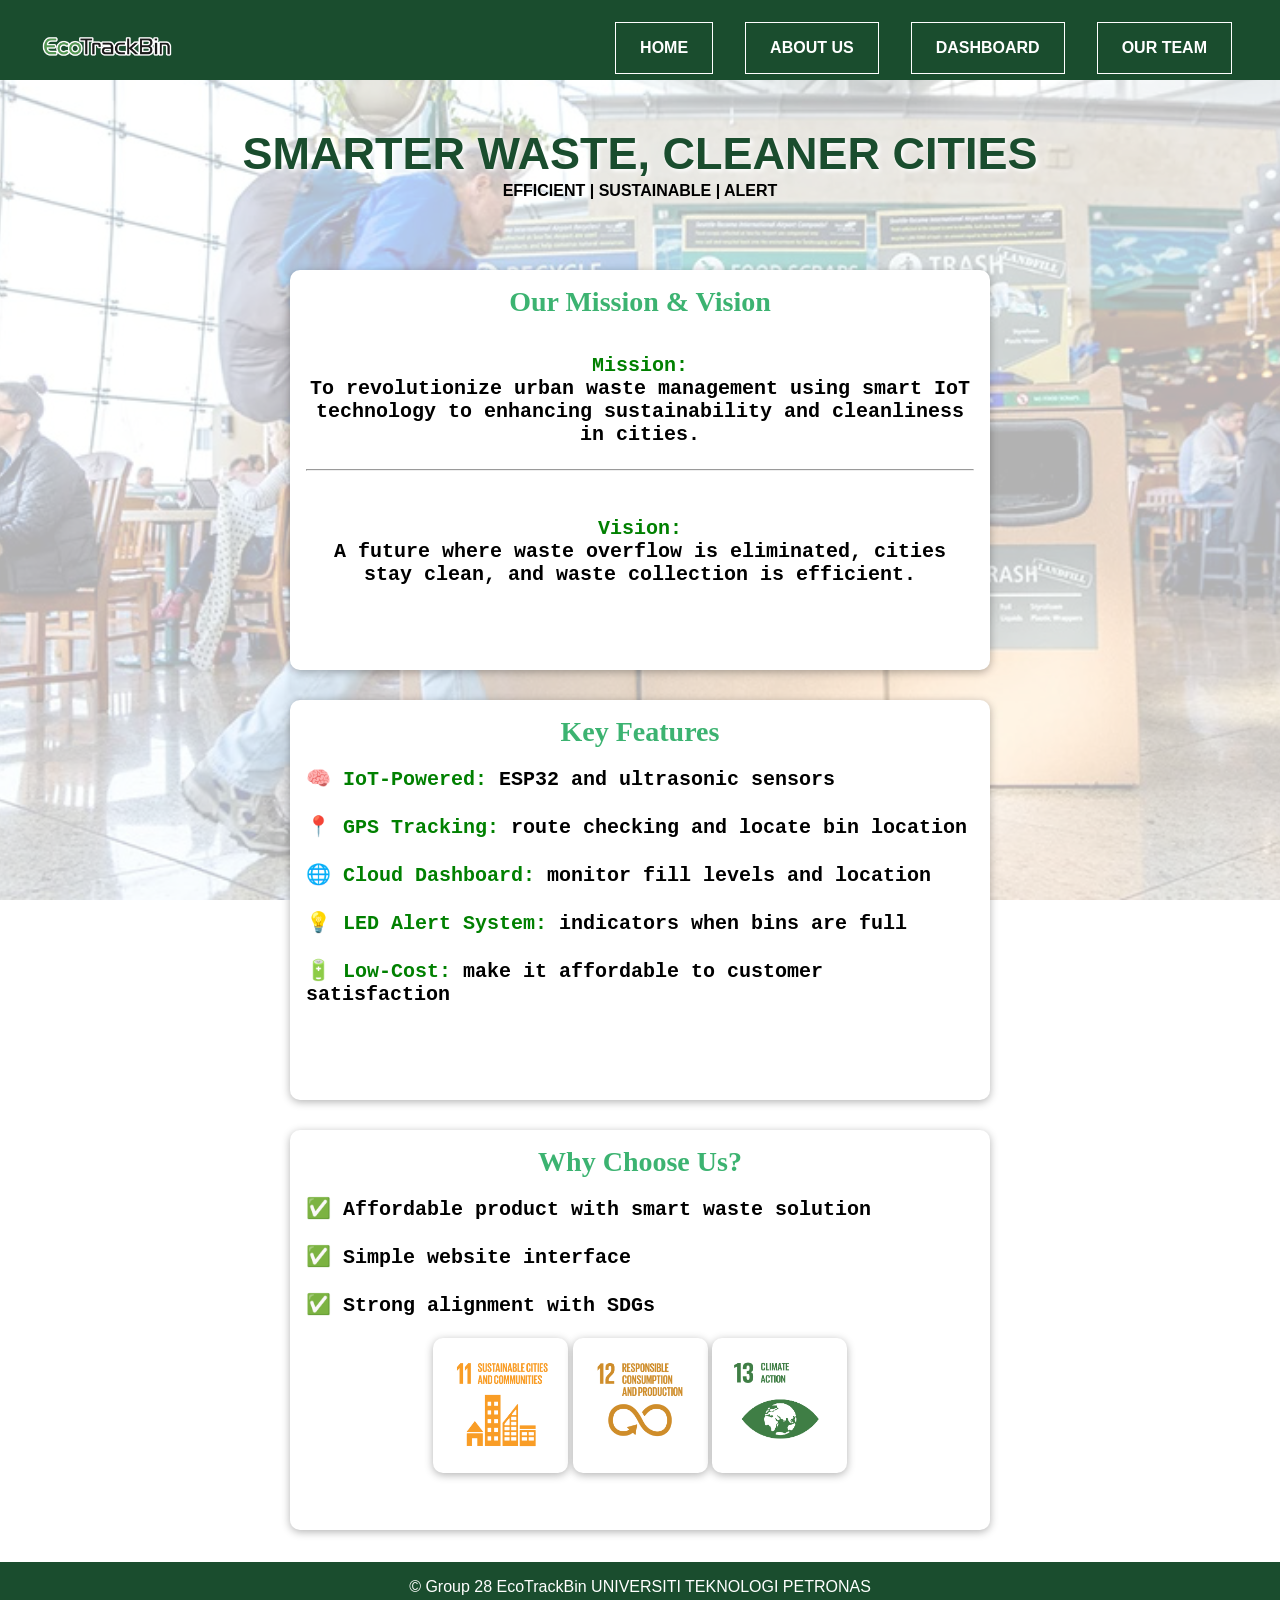
<file: index.html>
<!DOCTYPE html>
<html lang="en">
<head>
  <meta charset="UTF-8" />
  <meta name="viewport" content="width=device-width, initial-scale=1.0" />
  <title>EcoTrackBin - Home</title>
  <link rel="stylesheet" href="style.css">
</head>
<body>

  <header>
    <img src="logo.png" alt="EcoTrackBin" style="width: 150px; height: auto; margin-top: -3.5%;">
  <nav class="nav-links" style ="margin-top: -3.5%;">
    <a href="index.html">HOME</a>
    <a href="about.html">ABOUT US</a>
    <a href="dashboard.html">DASHBOARD</a>
    <a href="team.html">OUR TEAM</a>
  </nav>
</header>

  <section class="section" style="display: flex; align-items: center; justify-content: center;">
  <div>
  <h3 style="font-size: 45px; text-shadow: 2px 2px 4px white; margin: 0; align-items: center;">SMARTER WASTE, CLEANER CITIES</h3></style>
  <h4 style="margin: 2px 0 0 0; text-align: center; font-size: 16px;">EFFICIENT | SUSTAINABLE | ALERT</h4></style>
  </div>
</section>

<br><br><br>

<section class="feature-container" style="display:flex; gap:20px; justify-content:center;">
  <div class="info1">
  <h3 style="font-size: 28px; font-family: rockwell; color: #3cb371;">Our Mission & Vision</h3><br><br>
  <h4 style="font-size: 20px; font-family: monospace;"><span style="color: #008000; font-family: monospace;">Mission: </span><br> To revolutionize urban waste management using smart IoT technology 
  to enhancing sustainability and cleanliness in cities.<br><br><hr><br><br>
<span style="color: #008000; font-family: monospace;">Vision: </span><br> A future where waste overflow is eliminated, cities stay clean, and waste collection is efficient.</h4></hr>
</span></div>

<br><br><br>

 <div class="info1">
  <h3 style="font-size: 28px; font-family: rockwell; color: #3cb371;">Key Features</h3><br>
  <div class="info2">
  <h4 style="font-size: 20px; font-family: monospace;"><span style="color: #008000; font-family: monospace;">🧠 IoT-Powered: </span> ESP32 and ultrasonic sensors<br><br>

<span style="color: #008000; font-family: monospace;">📍 GPS Tracking: </span> route checking and locate bin location<br><br>

<span style="color: #008000; font-family: monospace;"> 🌐 Cloud Dashboard: </span> monitor fill levels and location<br><br>

<span style="color: #008000; font-family: monospace;">💡 LED Alert System: </span> indicators when bins are full<br><br>

<span style="color: #008000; font-family: monospace;">🔋 Low-Cost: </span> make it affordable to customer satisfaction</h4>
</div></div>

<br><br><br>

<div class="info1">
  <h3 style="font-size: 28px; font-family: rockwell; color: #3cb371;">Why Choose Us?</h3><br>
<div class="info2">
  <h4 style="font-size: 20px; font-family: monospace;">✅ Affordable product with smart waste solution<br><br>

✅ Simple website interface<br><br>

✅ Strong alignment with SDGs </div><br><br><br>
<img src="sdg11.png" class="info1" style="width: 135px; height: 135px;">
<img src="sdg12.png" class="info1" style="width: 135px; height: 135px;">
<img src="sdg13.png" class="info1" style="width: 135px; height: 135px;">
</h4>
</div>
</section>

<div>
<footer>
  &copy; Group 28 EcoTrackBin UNIVERSITI TEKNOLOGI PETRONAS
</footer>
</div>
</body>
</html>
</file>
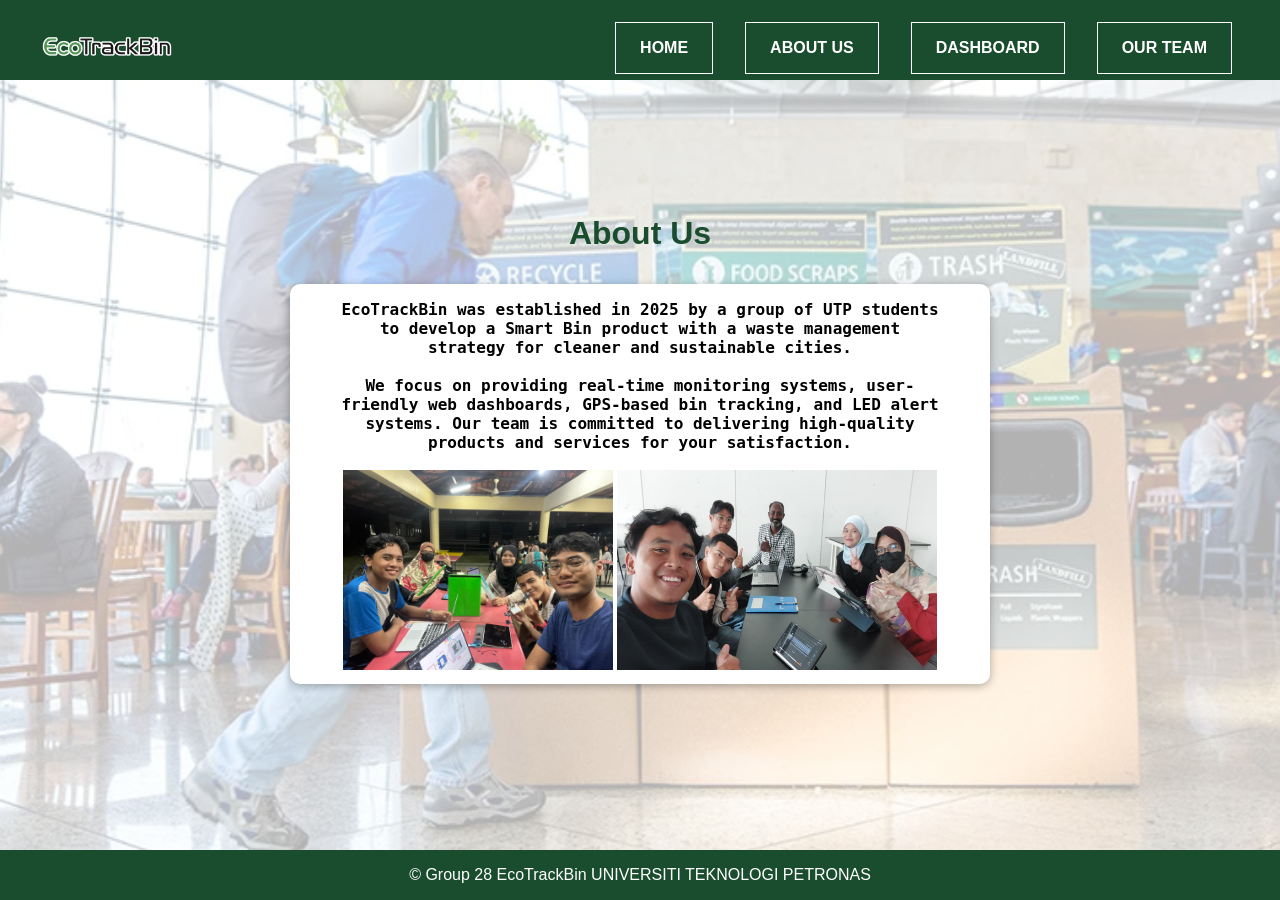
<file: about.html>
<!DOCTYPE html>
<html lang="en">
<head>
  <meta charset="UTF-8" />
  <meta name="viewport" content="width=device-width, initial-scale=1.0" />
  <title>About Us - EcoTrackBin</title>
  <link rel="stylesheet" href="style.css" />
</head>
<body>
  
<header>
    <img src="logo.png" alt="EcoTrackBin" class="logo" style="width: 150px; height: auto; margin-top: -3.5%;">
  <nav class="nav-links" style ="margin-top: -3.5%;">
    <a href="index.html">HOME</a>
    <a href="about.html">ABOUT US</a>
    <a href="dashboard.html">DASHBOARD</a>
    <a href="team.html">OUR TEAM</a>
  </nav>
</header>

  <section class="section" style="display: flex; flex-direction: column; align-items: center;">
    <h3>About Us</h3>

    <div class="about">
    <h4 style="font-family: monaco, monospace; text-align: center; max-width: 600px; margin: 0 auto;">
    EcoTrackBin was established in 2025 by a group of UTP students to develop a Smart Bin product with a waste management strategy for cleaner and sustainable cities.<br><br>
    We focus on providing real-time monitoring systems, user-friendly web dashboards, GPS-based bin tracking, and LED alert systems. Our team is committed to delivering high-quality products and services for your satisfaction.
  </h4><br>
  <img src="team1.jpeg" style= "width: 270px; height: 200px;">
  <img src="team2.jpeg" style= "width: 320px; height: 200px;">
  </div>
  </section>
  
<footer>
  &copy; Group 28 EcoTrackBin UNIVERSITI TEKNOLOGI PETRONAS
</footer>

</body>
</html>
</file>
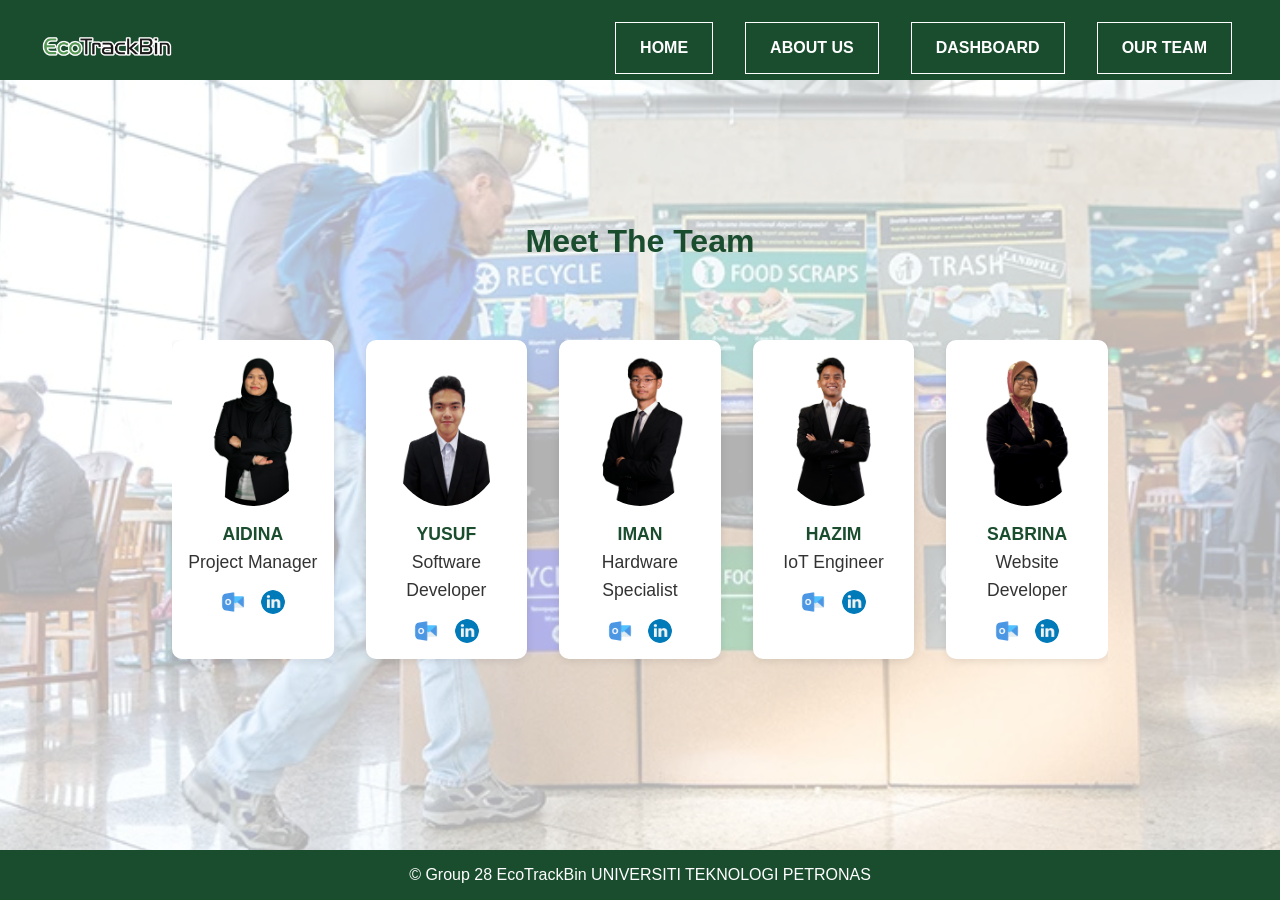
<file: team.html>
<!DOCTYPE html>
<html lang="en">
<head>
  <meta charset="UTF-8" />
  <meta name="viewport" content="width=device-width, initial-scale=1.0" />
  <title>Meet the Team - EcoTrackBin</title>
  <link rel="stylesheet" href="style.css" />
  <link rel="stylesheet" href="team.css" />
</head>
<body>
  
<header>
    <img src="logo.png" alt="EcoTrackBin" class="logo" style="width: 150px; height: auto; margin-top: -3.5%;">
  <nav class="nav-links" style ="margin-top: -3.5%;">
    <a href="index.html">HOME</a>
    <a href="about.html">ABOUT US</a>
    <a href="dashboard.html">DASHBOARD</a>
    <a href="team.html">OUR TEAM</a>
  </nav>
</header>

<section class="section">
  <h3 style="margin-bottom: 80px">Meet The Team</h3>
  <div class="team">
    <!-- Aidina -->
    <div class="member">
      <img src="aidina.png" alt="Aidina">
      <h4>AIDINA</h4>
      <p>Project Manager</p>
      <div class="social">
        <a href="mailto:nur_22005974@utp.edu.my"><img src="outlook.png" alt="email"></a>
        <a href="https://linkedin.com/in/aidina" target="_blank"><img src="linkedin.png" alt="LinkedIn"></a>
      </div>
    </div>

    <!-- Yusuf -->
    <div class="member">
      <img src="ucop.png" alt="Yusuf">
      <h4>YUSUF</h4>
      <p>Software Developer</p>
      <div class="social">
        <a href="mailto:solehudin_22005845@utp.edu.my"><img src="outlook.png" alt="email"></a>
        <a href="www.linkedin.com/in/nuraidinanasir" target="_blank"><img src="linkedin.png" alt="LinkedIn"></a>
      </div>
    </div>

    <!-- Iman -->
    <div class="member">
      <img src="iman.png" alt="Iman">
      <h4>IMAN</h4>
      <p>Hardware Specialist</p>
      <div class="social">
        <a href="mailto:muhammad_22006344@utp.edu.my"><img src="outlook.png" alt="email"></a>
        <a href="https://linkedin.com/in/iman" target="_blank"><img src="linkedin.png" alt="LinkedIn"></a>
      </div>
    </div>

    <!-- Hazim -->
    <div class="member">
      <img src="hazim.png" alt="Hazim">
      <h4>HAZIM</h4>
      <p>IoT Engineer</p>
      <div class="social">
        <a href="mailto:muhammad_22000256@utp.edu.my"><img src="outlook.png" alt="email"></a>
        <a href="https://linkedin.com/in/hazim" target="_blank"><img src="linkedin.png" alt="LinkedIn"></a>
      </div>
    </div>

    <!-- Sabrina -->
    <div class="member">
      <img src="sabrina.png" alt="Sabrina">
      <h4>SABRINA</h4>
      <p>Website Developer</p>
      <div class="social">
        <a href="mailto:nur_22005968@utp.edu.my"><img src="outlook.png" alt="email"></a>
        <a href="https://linkedin.com/in/sabrina" target="_blank"><img src="linkedin.png" alt="LinkedIn"></a>
      </div>
    </div>
  </div>
</section>

<footer>
  &copy; Group 28 EcoTrackBin UNIVERSITI TEKNOLOGI PETRONAS
</footer>
</body>
</html>
</file>
<file: style.css>
* {
  box-sizing: border-box;
  margin: 0;
  padding: 0;
  font-family: 'Segoe UI', sans-serif;
}

html, body {
      height: 100%;
      margin: 0;
      padding: 0;
    }

    body {
      position: relative;
      z-index: 0;
    }

body::before {
  content: "";
  position: fixed;
  top: 0;
  left: 0;
  width: 100%;
  height: 100%;
  background-image: url('background.jpg');
  background-size: cover;         
  background-repeat: no-repeat;
  background-position: center;
  opacity: 0.3;                  
  z-index: -1;                   
}

header {
  background-color: #1a4d2e;
  color: white;
  padding: 1em 2em;
  display: flex;
  justify-content: space-between;
  align-items: center;
  flex-wrap: wrap;
  height: 80px; /* Fix the height so it won't grow */
  overflow: visible;
  box-sizing: border-box;
}

header h1 {
  font-size: 1.8em;
}

nav a {
  margin: 0 1em;
  text-decoration: none;
  color: white;
  font-weight: bold;
}

.nav-links {
  display: flex;
}

/* Individual link styling */
.nav-links a {
  background-color: #1a4d2e;
  color: white;
  text-decoration: none;
  padding: 1em 1.5em;
  font-weight: bold;
  font-size: 1em;
  text-align: center;
  border: 1px solid white;
  transition: background-color 0.3s ease;
}

/* Hover effect for links */
.nav-links a:hover {
  background-color: white;
  color: black;
}

.section {
  padding: 3em 2em;
  max-width: 1000px;
  margin: auto;
}

.section h3 {
  font-size: 2em;
  margin-bottom: 1em;
  color: #1a4d2e;
  text-align: center;
}

.info1 {
  background-color: #fff;
  padding: 1em;
  border-radius: 10px;
  box-shadow: 0 2px 8px rgba(0, 0, 0, 0.3);
  text-align: center;
  margin-top: -5%;
  margin: -3;
  width: 700px;
  height: 400px;
  transition: transform 0.2s ease;
}

.info2 {
  text-align: left;
}

.about {
  background-color: #fff;
  padding: 1em;
  border-radius: 10px;
  box-shadow: 0 2px 8px rgba(0, 0, 0, 0.3);
  text-align: center;
  width: 700px;
  height: 400px;
  transition: transform 0.2s ease;
}

.section p {
  font-size: 1.1em;
  line-height: 1.6em;
  text-align: center;
}

html, body {
  height: 100%;
  margin: 0;
  display: flex;
  flex-direction: column;
}

main {
  flex: wrap;
}

footer {
  background-color: #1a4d2e;
  color: white;
  text-align: center;
  padding: 1em;
  margin-top: 2em;
}

.feature-container {
  display: flex;
  flex-direction: column;
  align-items: center;
  gap: 30px;
  margin-top: 2em;
}
</file>
<file: team.css>
.team {
  display: flex;
  flex-wrap: nowrap;           /* Force a single line */
  justify-content: flex-start; /* Align left */
  gap: 2em;
  margin-top: 3em;
  overflow-x: auto;            /* Allow scroll if content too wide */
  padding-bottom: 1em;
}


.member {
  background-color: #fff;
  padding: 1em;
  border-radius: 10px;
  box-shadow: 0 2px 8px rgba(0, 0, 0, 0.1);
  text-align: center;
  width: 200px;
  transition: transform 0.2s ease;
}

.member:hover {
  transform: translateY(-5px);
}

.member img {
  width: 100%;
  max-width: 120px;
  height: auto;
  border-radius: 50%;
  margin-bottom: 0.5em;
}

.member h4 {
  color: #1a4d2e;
  margin: 0.3em 0 0.2em;
  font-size: 1.1em;
}

.member p {
  font-size: 0.9em;
  color: #333;
  margin-bottom: 0.8em;
}

.social {
  margin-top: 0.5em;
}

.social img {
  width: 24px;
  height: 24px;
  margin: 0 6px;
  vertical-align: middle;
  transition: transform 0.2s ease;
  cursor: pointer;
}

.social img:hover {
  transform: scale(1.15);
} 

.team::-webkit-scrollbar {
  height: 6px;
}
.team::-webkit-scrollbar-track {
  background: #f0f0f0;
}
.team::-webkit-scrollbar-thumb {
  background-color: #1a4d2e;
  border-radius: 10px;
}

.section p {
  font-size: 1.1em;
  line-height: 1.6em;
  text-align: center;
}

html, body {
  height: 100%;
  margin: 0;
  display: flex;
  flex-direction: column;
}

main {
  flex: 1; 
}

footer {
  background-color: #1a4d2e;
  color: white;
  text-align: center;
  padding: 1em;
  margin-top: 2em;
}
</file>
